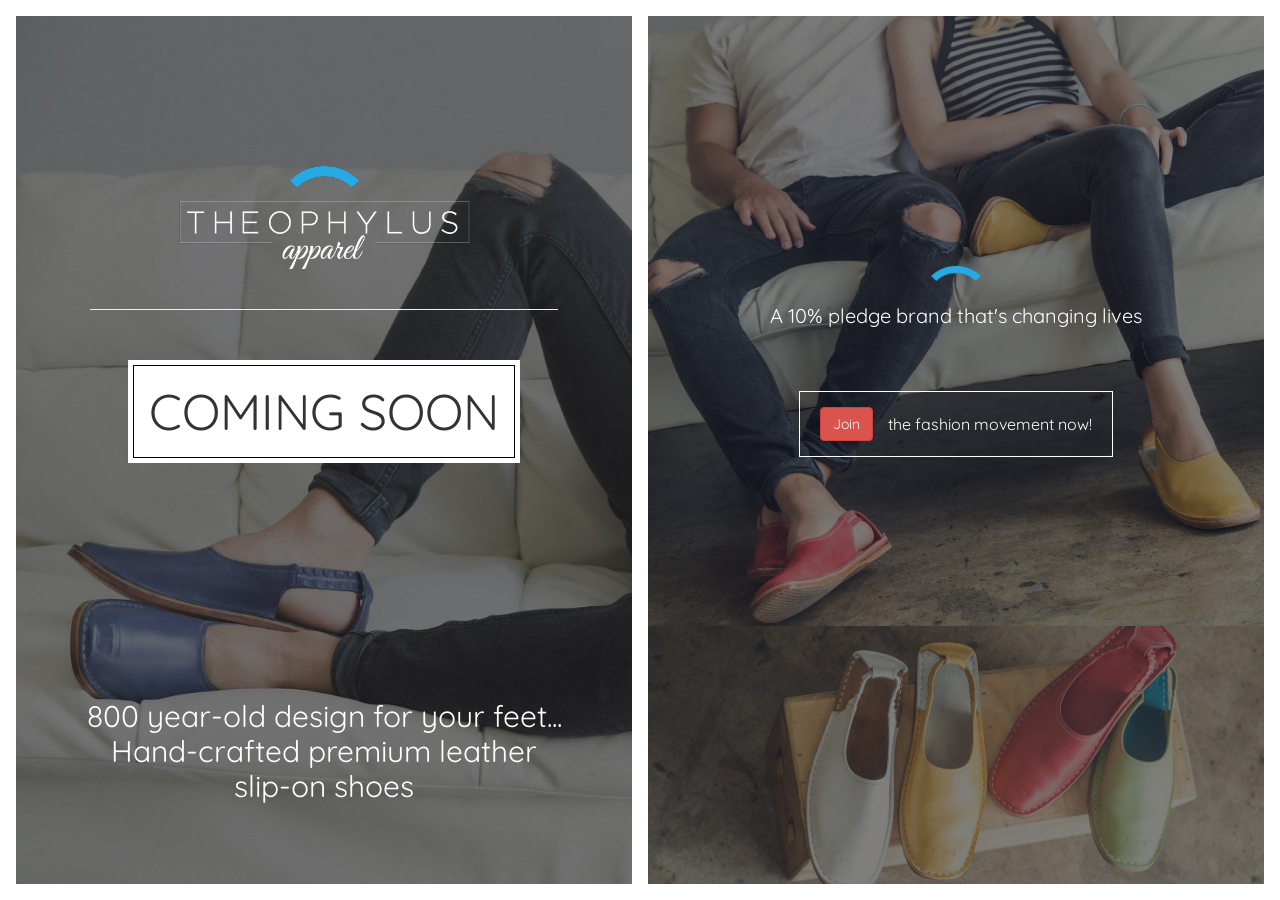
<file: index.html>
<!DOCTYPE html>
<html class="full" lang="en">
<head>
    <meta charset="utf-8">
    <meta http-equiv="X-UA-Compatible" content="IE=edge">
    <meta name="viewport" content="width=device-width, initial-scale=1">
    <meta name="keywords" content="Theophylus Shoes, Coming Soon, Shoes, Store Opening Soon, Los Angeles">
    <meta name="description" content="An Avant-Garde fashion culture from Los Angeles bringing 800 years of craftsmanship to your feet.">

    <title>Thephylus Shoes &middot; Store Opening Soon!</title>

    <link rel="apple-touch-icon" sizes="76x76" href="assets/img/logo.png">
    <link rel="icon" type="image/png" sizes="96x96" href="assets/img/logo.png">
    <link href="https://maxcdn.bootstrapcdn.com/bootstrap/3.3.7/css/bootstrap.min.css" rel="stylesheet" />
    <link href="assets/css/full.css" rel="stylesheet">

    <!-- Open Graph data -->
    <meta property="og:title" content="Thephylus Shoes &middot; Store Opening Soon!" />
    <meta property="og:type" content="website" />
    <meta property="og:url" content="http://theophylus.com/" />
    <meta property="og:image" content="http://theophylus.com/theo-coming-soon-banner.jpg" />
    <meta property="og:description" content="An Avant-Garde fashion culture from Los Angeles bringing 800 years of craftsmanship to your feet." />
    <meta property="og:site_name" content="Thephylus Shoes" />
    <!-- HTML5 Shim and Respond.js IE8 support of HTML5 elements and media queries -->
    <!-- WARNING: Respond.js doesn't work if you view the page via file:// -->
    <!--[if lt IE 9]>
        <script src="https://oss.maxcdn.com/libs/html5shiv/3.7.0/html5shiv.js"></script>
        <script src="https://oss.maxcdn.com/libs/respond.js/1.4.2/respond.min.js"></script>
    <![endif]-->
</head>

<body>
<script>
  (function(i,s,o,g,r,a,m){i['GoogleAnalyticsObject']=r;i[r]=i[r]||function(){
  (i[r].q=i[r].q||[]).push(arguments)},i[r].l=1*new Date();a=s.createElement(o),
  m=s.getElementsByTagName(o)[0];a.async=1;a.src=g;m.parentNode.insertBefore(a,m)
  })(window,document,'script','https://www.google-analytics.com/analytics.js','ga');

  ga('create', 'UA-61063588-7', 'auto');
  ga('send', 'pageview');
</script>
<div class="container-fluid">
    <div class="row full">
        <div class="col-md-6 fat-white-borders" id="block-one">
            <div id="logo">
                <img src="assets/img/theo-apparel-logo-white.png" alt="Theophylus Apparel" />
                <hr />
            </div>
            <div id="coming-soon">
                <div><p>COMING SOON</p></div>
            </div>
            <p id="bottom-one">800 year-old design for your feet...<br/>
                Hand-crafted premium leather<br />
                slip-on shoes</p>
        </div>
        <div class="col-md-6 fat-white-borders" id="block-two">
            <div id="v-center">
                <div id="curve"><img src="assets/img/theo-curve.png" alt="Theophylus" /></div>
                <p id="right-text">A 10% pledge brand that&apos;s changing lives</p>
                <div id="m-chimp">
                    <a href="http://eepurl.com/cSmCYD" target="_blank"><button type="submit" class="btn btn-danger btn-fill" value="Join us!" name="subscribe" id="join-button">Join</button></a>
                    <p>the fashion movement now!</p>
                </div>
            </div>            
        </div>
    </div>    
</div>

<script src="https://ajax.googleapis.com/ajax/libs/jquery/3.2.1/jquery.min.js"></script>
<script src="https://maxcdn.bootstrapcdn.com/bootstrap/3.3.7/js/bootstrap.min.js" type="text/javascript"></script>
</body>
</html>
</file>
<file: assets/css/full.css>
@import url('https://fonts.googleapis.com/css?family=Quicksand:300,400,500,700');

html, body {
    font-family: 'Quicksand', sans-serif;
    margin: 0;
    padding: 0
}

#block-one {
    background-size: cover;
    background-position: left center;
    background-repeat: no-repeat;
    background-image: url('../img/block-one-bg.jpg');
    border-right-width: 8px;
}

#block-one #bottom-one {
    font-size: 3rem;
    color: white;
    line-height: 3.5rem;
    text-align: center;
    position: absolute;
    bottom: 0;
    left: 0;
    right: 0;
    margin-bottom: 8rem;
}

#block-two {
    background-size: cover;
    background-position: bottom center;
    background-repeat: no-repeat;
    background-image: url('../img/block-two-bg.jpg');
    border-left-width: 8px;
}

#coming-soon {
    margin-top: 5rem;
    text-align: center;
}

#coming-soon div {
    display: inline-block;
    border: 5px solid white;
}

#coming-soon p {
    font-size: 5rem;
    background-color: white;
    display: inline-block;
    padding: 10px 15px;
    border: 1px solid black;
    margin: 0;

}

#curve img {
    max-width: 5rem;
}

.fat-white-borders {
    border: 16px solid white;
    height: 100vh;
    overflow: hidden;
}

.full {
    -webkit-background-size: cover;
    -moz-background-size: cover;
    background-size: cover;
    -o-background-size: cover;
    height: 100vh;
}

#join-button {
    float: left;
    margin-right: 5px;
}

#logo {
    margin-top: 15rem;
    text-align: center;
}

#logo hr {
    margin-top: 4rem;
    width: 80%;
}

#logo img {
    width: 50%;
    text-align: center;
}

#m-chimp {
    border: 1px solid white;
    display: inline-block;
    padding: 15px 20px;
    margin-top: 5rem;
}

#v-center {
    margin: 42% auto;
    text-align: center;
}

#v-center p {
    font-size: 2rem;
    color: white;
    margin-top: 2rem;
}

#v-center #m-chimp p {
    float: left;
    margin: 6px 0 0 10px;
    font-size: 1.6rem;
}


@media only screen and (min-device-width : 768px) and (max-device-width : 1024px) and (orientation : portrait) {
    #block-one {
        border-right-width: 16px;
        border-bottom-width: 8px;
    }

    #block-two {
        border-left-width: 16px;
        border-top-width: 8px;
    }
}

@media only screen and (min-device-width : 320px) and (max-device-width : 768px) {
    #block-one {
        border-width: 8px;
        border-bottom-width: 4px;
    }

    #block-two {
        border-width: 8px;
        border-top-width: 4px;
    }

    #block-one #bottom-one {
        font-size: 1.5rem;
        line-height: 2rem;
        margin-top: 14rem;
    }

    #join-button {
        margin-right: 0px;
        font-size: 1.2rem;
    }

    #logo {
        margin-top: 10rem;
    }

    #logo img {
        width: 70%;
    }

    #coming-soon {
        margin-top: 3.5rem;
    }

    #coming-soon p {
        font-size: 2.5rem;
        padding: 5px 10px;
    }

    #v-center #m-chimp p {
        margin: 7px 0 0 8px;
        font-size: 1.2rem;
    }
}
</file>
